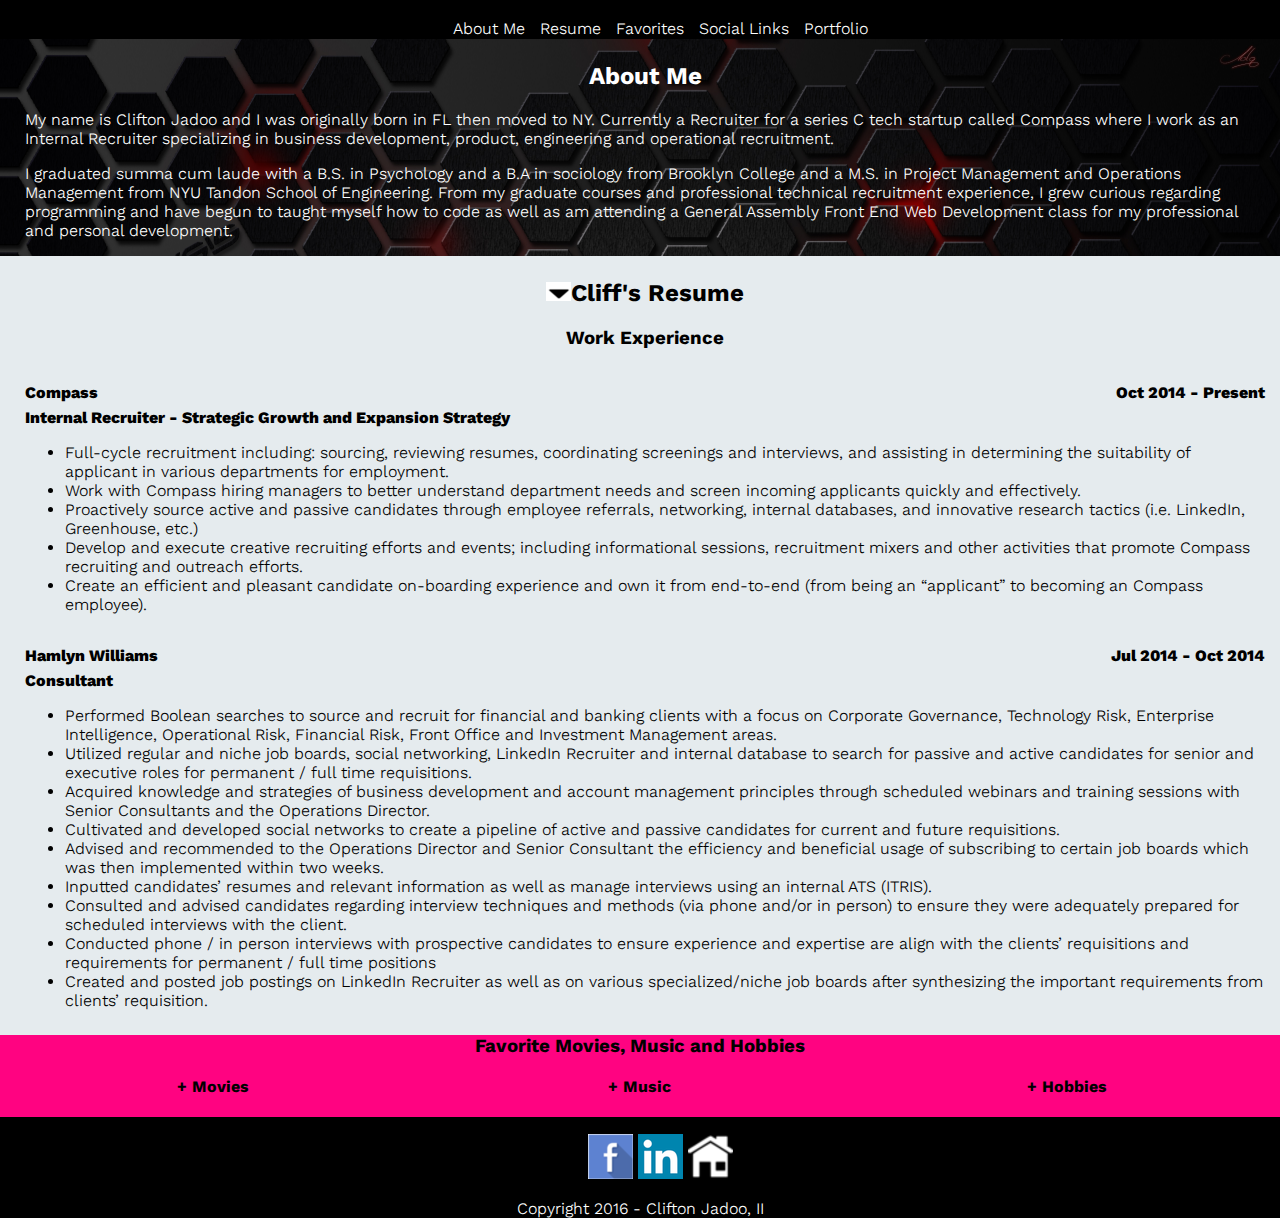
<file: index.html>
<!DOCTYPE html>
<html>

<head>
    <meta charset="utf-8">
    <meta name="description" content="Clifton Jadoo's Porffolio, resume and favorite hobbies">
    <meta name="viewport" content="width=device-width, initial-scale=1">
    <title>Clifton's Portfolio</title>
    <!--CSS sheets-->
    <link rel="stylesheet" type="text/css" href="css/normalize.css">
    <link rel="stylesheet" type="text/css" href="css/styles.css">
    <link href='https://fonts.googleapis.com/css?family=Work+Sans' rel='stylesheet' type='text/css'>
</head>

<body>
    <!--Header Nav bar-->
    <header>
        <div class="container">
            <div class="navBar">
                <nav>
                    <ul class="navBarClick">
                        <div class="responsiveDesign">
                            <div class="line"></div>
                            <div class="line"></div>
                            <div class="line"></div>
                        </div>
                        <li><a href="#home">About Me</a></li>
                        <!--insert pictures-->
                        <li><a href="#">Resume</a></li>
                        <li><a href="#jumpToHobbies">Favorites</a></li>
                        <li><a href="#socialL">Social Links</a></li>
                        <li><a href="classp.html">Portfolio</a></li>
                    </ul>
                </nav>
            </div>
        </div>
        <!--end of Header Nav bar-->
    </header>
    <div class="stickyFooter">
        <!--start of stickyFooter-->
        <div class="bigContainer">
            <section id="aboutMe">
                <!--About me section-->
                <div class="container aMe">
                    <h2>About Me</h2>
                    <p>My name is Clifton Jadoo and I was originally born in FL then moved to NY. Currently a Recruiter for a series C tech startup called Compass where I work as an Internal Recruiter specializing in business development, product, engineering and operational recruitment.</p>
                    <p>I graduated summa cum laude with a B.S. in Psychology and a B.A in sociology from Brooklyn College and a M.S. in Project Management and Operations Management from NYU Tandon School of Engineering. From my graduate courses and professional technical recruitment experience, I grew curious regarding programming and have begun to taught myself how to code as well as am attending a General Assembly Front End Web Development class for my professional and personal development.</p>
                </div>
            </section>
            <!--end of about me section-->
            <section id="resume">
                <!--resume-->
                <div class="container">
                    <h2 class="goResume expandResume2"><img src="images/plus.png" alt="plus sign" id="plusSign">Cliff's Resume</h2>
                    <h3>Work Experience</h3>
                    <p class="job">Compass</p>
                    <p class="date">Oct 2014 - Present</p>
                    <p class="jobRole">Internal Recruiter - Strategic Growth and Expansion Strategy</p>
                    <ul class="clearR">
                        <li>Full-cycle recruitment including: sourcing, reviewing resumes, coordinating screenings and interviews, and assisting in determining the suitability of applicant in various departments for employment. </li>
                        <li>Work with Compass hiring managers to better understand department needs and screen incoming applicants quickly and effectively.</li>
                        <li>Proactively source active and passive candidates through employee referrals, networking, internal databases, and innovative research tactics (i.e. LinkedIn, Greenhouse, etc.)</li>
                        <li>Develop and execute creative recruiting efforts and events; including informational sessions, recruitment mixers and other activities that promote Compass recruiting and outreach efforts.</li>
                        <li>Create an efficient and pleasant candidate on-boarding experience and own it from end-to-end (from being an “applicant” to becoming an Compass employee).</li>
                    </ul>
                    <p class="job">Hamlyn Williams</p>
                    <p class="date">Jul 2014 - Oct 2014</p>
                    <p class="jobRole">Consultant</p>
                    <ul class="clearR">
                        <li>Performed Boolean searches to source and recruit for financial and banking clients with a focus on Corporate Governance, Technology Risk, Enterprise Intelligence, Operational Risk, Financial Risk, Front Office and Investment Management areas.</li>
                        <li>Utilized regular and niche job boards, social networking, LinkedIn Recruiter and internal database to search for passive and active candidates for senior and executive roles for permanent / full time requisitions.</li>
                        <li>Acquired knowledge and strategies of business development and account management principles through scheduled webinars and training sessions with Senior Consultants and the Operations Director.</li>
                        <li>Cultivated and developed social networks to create a pipeline of active and passive candidates for current and future requisitions.</li>
                        <li>Advised and recommended to the Operations Director and Senior Consultant the efficiency and beneficial usage of subscribing to certain job boards which was then implemented within two weeks.
                        </li>
                        <li>Inputted candidates’ resumes and relevant information as well as manage interviews using an internal ATS (ITRIS).</li>
                        <li>Consulted and advised candidates regarding interview techniques and methods (via phone and/or in person) to ensure they were adequately prepared for scheduled interviews with the client. </li>
                        <li>Conducted phone / in person interviews with prospective candidates to ensure experience and expertise are align with the clients’ requisitions and requirements for permanent / full time positions</li>
                        <li>Created and posted job postings on LinkedIn Recruiter as well as on various specialized/niche job boards after synthesizing the important requirements from clients’ requisition.</li>
                    </ul>
                    <div class="expandResume">
                        <div class="expandResume1">
                            <p class="job">Axelon</p>
                            <p class="date">Oct 2011 - Jun 2014</p>
                            <p class="jobRole">Executive / Senior Technical Recruiter</p>
                            <ul class="clearR">
                                <li>Analyzed job requirements and synthesized from requirements appropriate search criteria for the sourcing of appropriate consultants. </li>
                                <li>Performed end to end / full life cycle recruitment from initial sourcing to sending appropriate on boarding paperwork to newly hired consultants. </li>
                                <li>Gathered and documented job requirements for requisitions as per hiring managers, staffing managers gathered either via email or conference calls.</li>
                                <li>Presented brief 20-30 second “Elevator Style” presentations to Account Manager and/or Managing Director to obtain approval to submit screened candidates to client’s job requisition. </li>
                                <li>Experienced with working with a high volume of active job requisitions (50-60) and prioritized requisitions as per staffing and client’s requirements and urgency.</li>
                                <li>Acquired knowledge of RFPs, pricing strategies and work visas.</li>
                                <li>Assisted in the on boarding of consultants to ensure paperwork, background checks and drug tests were completed in a timely fashion.</li>
                                <li>Consistently met and exceeded weekly, monthly and quarterly quotas, metrics and other KPIs.</li>
                                <li>Mentored Junior Recruiters in their respective recruiting process and strategies.</li>
                                <li>Utilized internal ATS (applicant tracking system) and Boolean search methodologies to search through multiple job boards such as Monster, Indeed and CareerBuilder to source and build a pipeline of candidates.</li>
                            </ul>
                            <h3>Education</h3>
                            <p class="job">New York University - Tandon School of Engineering</p>
                            <p class="date">2012-2014</p>
                            <ul class="clearR">
                                <li>Master of Science In Management with a double major in Project Management and Operations Management (GPA: 3.9+/4.0)</li>
                                <li>Awarded Technology Management Scholarship and Graduated Merit Based Scholarship</li>
                            </ul>
                            <p class="job">Brooklyn College - City University of New York</p>
                            <p class="date">2007-2011</p>
                            <ul class="clearR">
                                <li>Bachelors of Science in Psychology (GPA: 3.97/4)</li>
                                <li>Backelors of Arts in Sociology (GPA: 4.0/4.0)</li>
                                <li>Graduated summa cum laude</li>
                            </ul>
                        </div>
                    </div>
                </div>
            </section>
            <!--end of resume-->
        </div>
        <div class="pinkBackground siteFooter">
            <section id="hobbies">
                <!--start of hobbies-->
                <div class="container1">
                    <!--will have to float this-->
                    <h3 id="jumpToHobbies">Favorite Movies, Music and Hobbies</h3>
                    <div class="hobbiesFloat1">
                        <h4 class="clickToExpand1">+ Movies</h4>
                        <ul class="bulletP1">
                            <li class="1ist1">Revolver</li>
                            <li class="1ist1">Tropic Thunder</li>
                            <li class="1ist1">Beerfest</li>
                        </ul>
                    </div>
                    <div class="hobbiesFloat2">
                        <h4 class="clickToExpand2">+ Music</h4>
                        <ul class="bulletP2">
                            <li class="1ist2">Martin Garrix</li>
                            <li class="1ist2">Tiesto</li>
                            <li class="1ist2">Hardwell</li>
                        </ul>
                    </div>
                    <div class="hobbiesFloat3">
                        <h4 class="clickToExpand3">+ Hobbies</h4>
                        <ul class="bulletP3">
                            <li class="1ist3">Web Development</li>
                            <li class="1ist3">Clubbing</li>
                            <li class="1ist3">Traveling</li>
                        </ul>
                    </div>
                </div>
            </section>
            <!--end of hobbies-->
        </div>
    </div>
    <footer class="siteFooter">
        <!--start of footer-->
        <ul>
            <li id="socialL">
                <a href="https://www.facebook.com/hexage"><img src="images/facebook.png" alt="facebook pic"></li>
            <li>
                <a href="https://www.linkedin.com/in/cliffjadoo"><img src="images/linkedin.png" alt="linkedin pic"></li>
            <li id="#home">
                <a href="#"><img src="images/home.png" alt="home"></li>
        </ul>
        <p class="copyright">Copyright 2016 - Clifton Jadoo, II</p>
    </footer>
    <!--end of footer-->
    <script src="js/jquery-2.1.4.js"></script>
    <script src="js/main.js"></script>
</body>

</html>
</file>
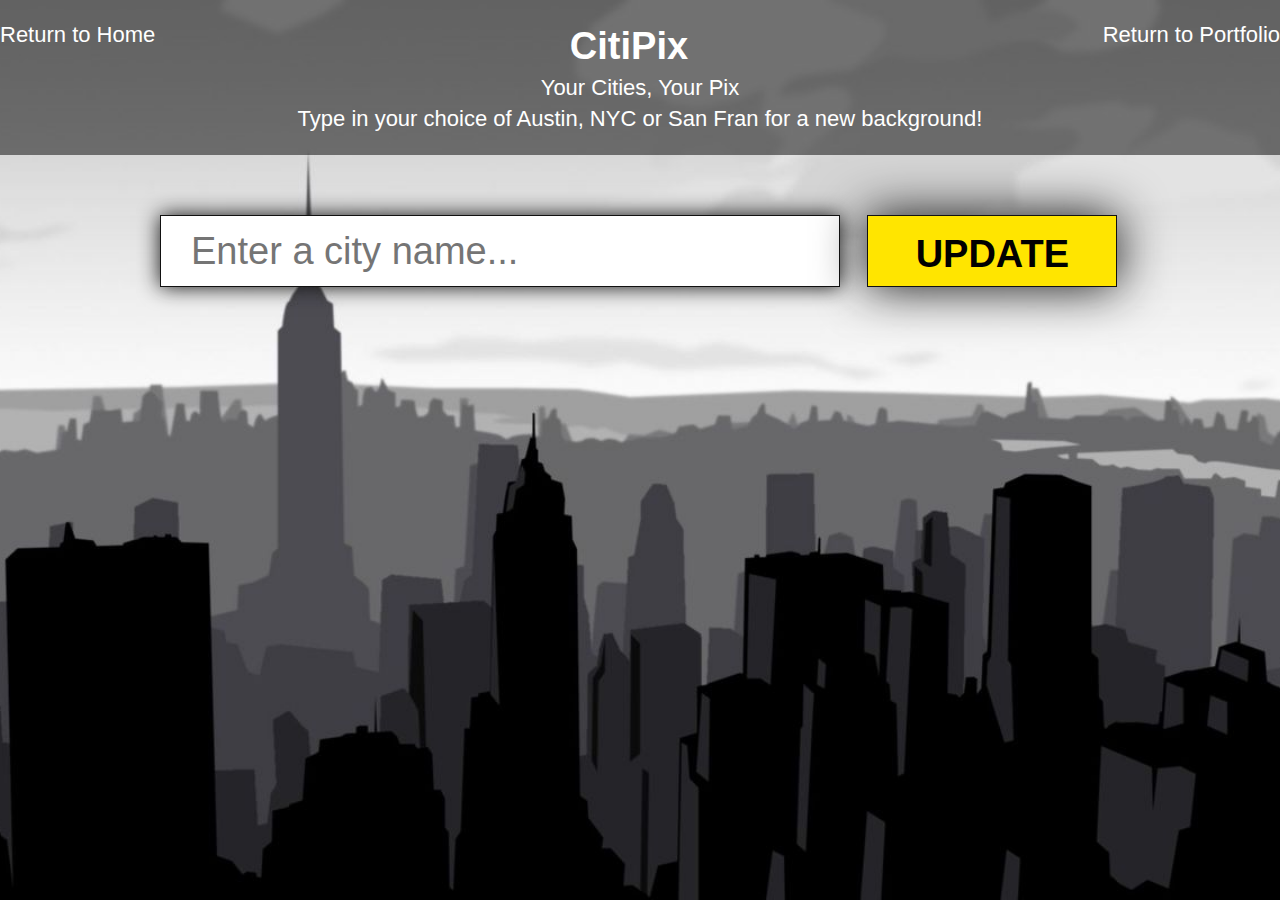
<file: projects/citipix/index.html>
<!DOCTYPE html>
<html lang="en">
	<head>
    <meta charset="utf-8">
  	<meta name="description" content="Your description goes here">
  	<meta name="keywords" content="one, two, three">
		<title>City Background</title>

		<!-- external CSS link -->
		<link rel="stylesheet" href="css/reset.css">
		<link rel="stylesheet" href="css/style.css">
	</head>

	<body>
		<header>
			<div class="title">
				<div class="floatingLinks">
				<a href="../../index.html" target="blank"><p class="flexL">Return to Home</p></a>
				<a href="../../classp.html" target+"_blank"><p class="flexR">Return to Portfolio </p></a>
				</div>
				<h1>CitiPix</h1>
				<p>Your Cities, Your Pix</p>
				<p>Type in your choice of Austin, NYC or San Fran for a new background!</p>
			</div>
		</header>
			<div class="container">
				<form>
					<input type="text" id="city-type" placeholder="Enter a city name...">
					<input type="submit" value="Update" id="submit-btn">
				</form>
			</div>
			
			<script src="js/jquery-2.1.4.js"></script>
			<script src="js/js.js"></script>
	</body>
</html>
</file>
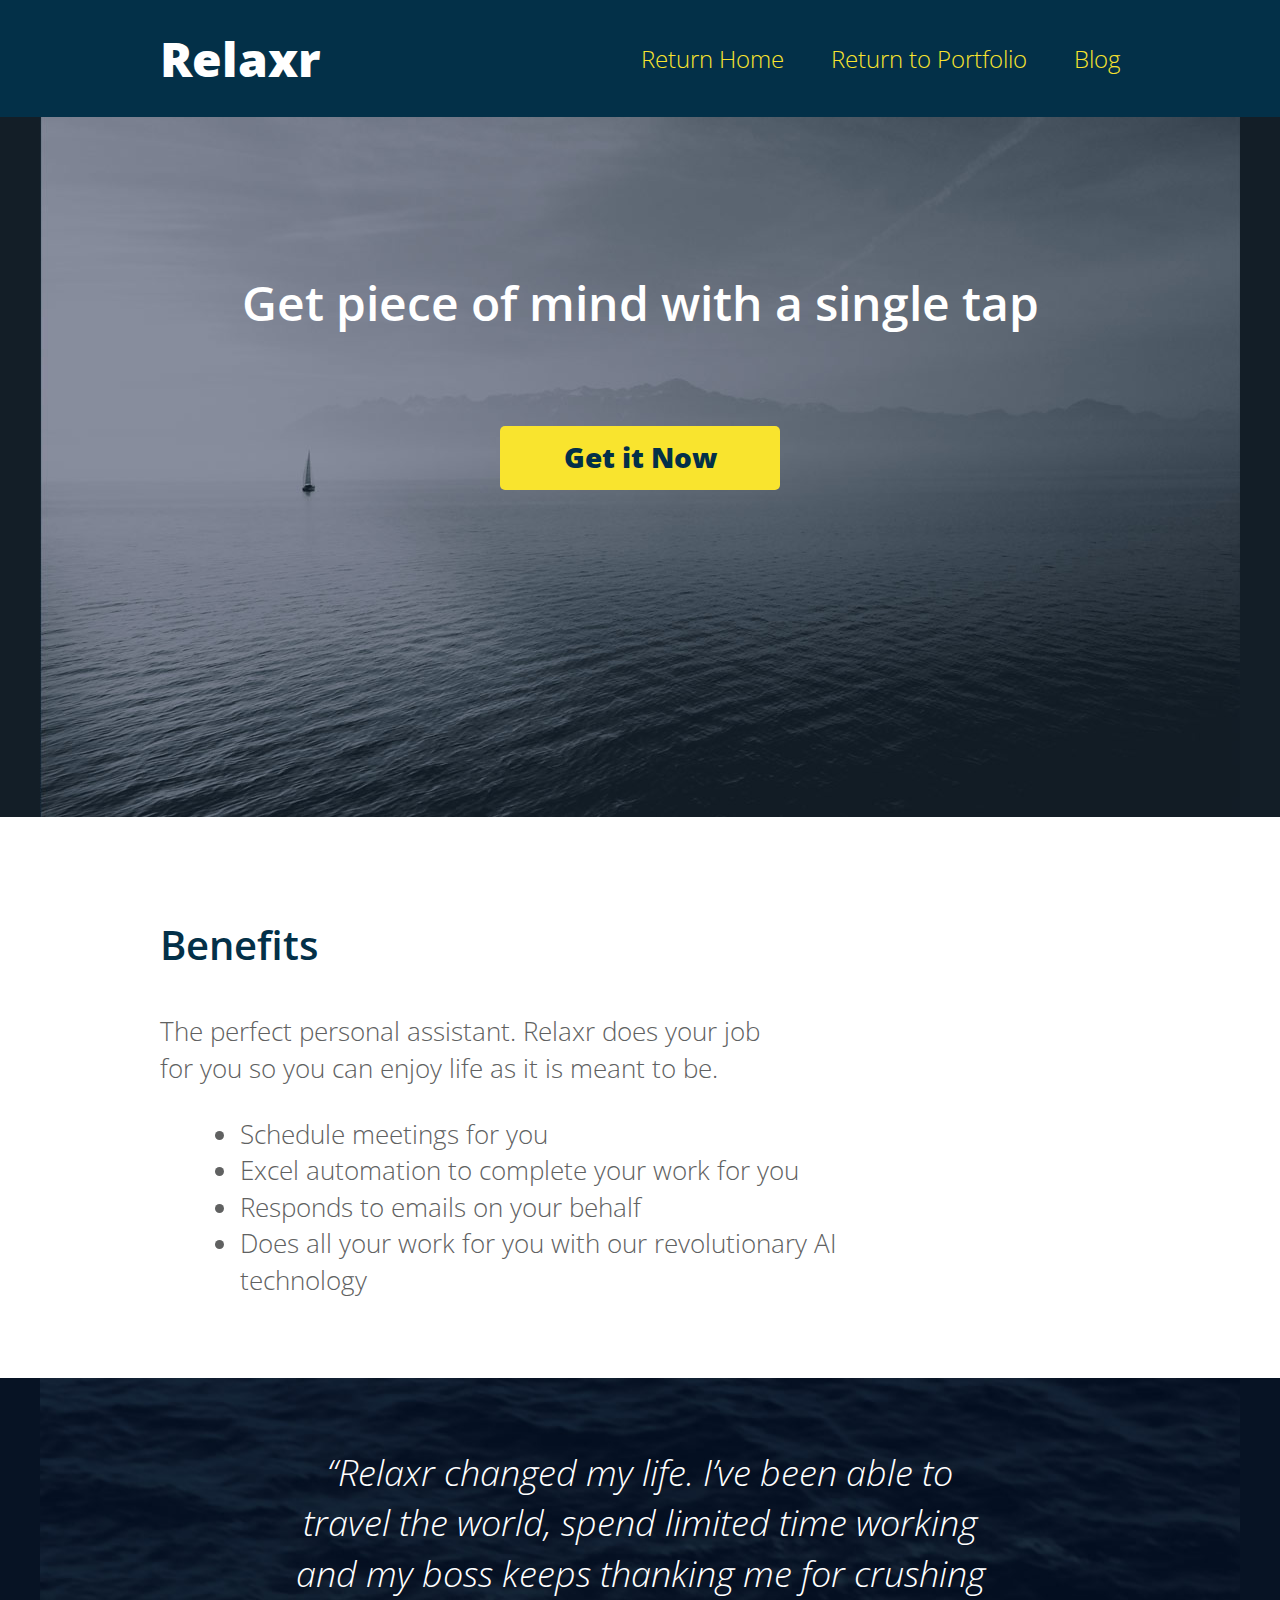
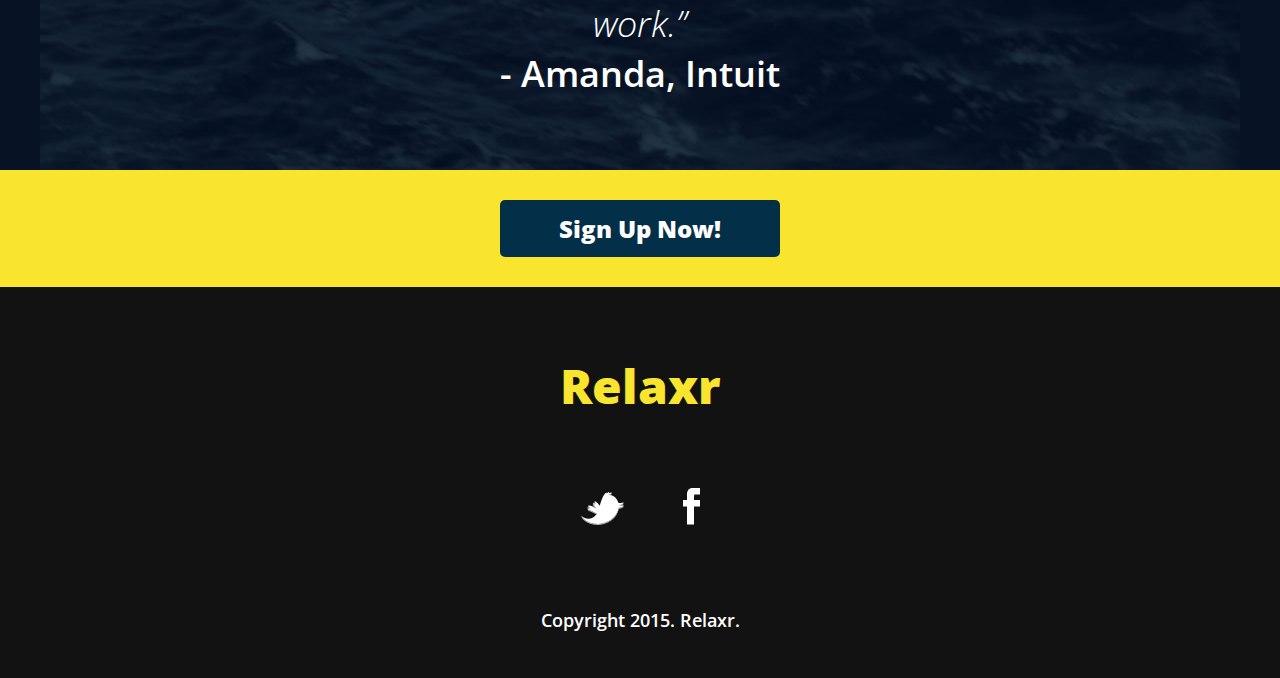
<file: projects/relaxr_form/index.html>
<!DOCTYPE html>
<html lang="en">
	<head>
    	<meta charset="utf-8">
    	<meta name="description" content="The perfect personal assistant. Relaxr does your job for you so you can enjoy life as it is meant to be.">

		<title>Relaxr Landing Page</title>
		<link href='http://fonts.googleapis.com/css?family=Open+Sans:300italic,300,600,800' rel='stylesheet' type='text/css'>

		<!-- external CSS link -->
		<meta name="viewport" content="width=device-width, initial-scale=1">
		<link rel="stylesheet" href="css/reset.css">
		<link rel="stylesheet" href="css/style.css">

	</head>
	<body>
		<header>
			<div class="container">
				<h1 class="logo">Relaxr</h1>
				<nav>
					<ul>
						<li><a href="../../index.html">Return Home</a></li>
						<li><a href="../../classp.html">Return to Portfolio</a></li>
						<li><a href="blog.html">Blog</a></li>
					</ul>
				</nav>
			</div>
		</header>
		<section id="hero">
			<div class="container">
				<h2>Get piece of mind with a single tap</h2>
				<a class="button yellow" href="#">Get it Now</a>
			</div>
		</section>
		<section id="benefits">
			<div class="container">
				<h3>Benefits</h3>
				<p>The perfect personal assistant. Relaxr does your job for you so you can enjoy life as it is meant to be.</p>
				<ul>
					<li>Schedule meetings for you</li>
					<li>Excel automation to complete your work for you</li>
					<li>Responds to emails on your behalf</li>
					<li>Does all your work for you with our revolutionary AI technology</li>
				</ul>
			</div>
		</section>
		<section id="testimonial">
			<div class="container">
				<blockquote>&ldquo;Relaxr changed my life. I&rsquo;ve been able to travel the world, spend limited time working and my boss keeps thanking me for crushing work.&rdquo;
				<span>- Amanda, Intuit</span></blockquote>
			</div>
		</section>
		<aside id="bottom-cta">
			<a class="button blue" href="#">Sign Up Now!</a>
		</aside>
		<footer>
			<h4 class="logo">Relaxr</h4>

			<ul>
				<li><a href="#"><img src="images/twitter.png" alt="Twitter logo"></a></li>
				<li><a href="#"><img src="images/facebook.png" alt="Facebook logo"></a></li>
			</ul>

			<p class="copyright">Copyright 2015. Relaxr.</p>
		</footer>
	</body>
</html>
</file>
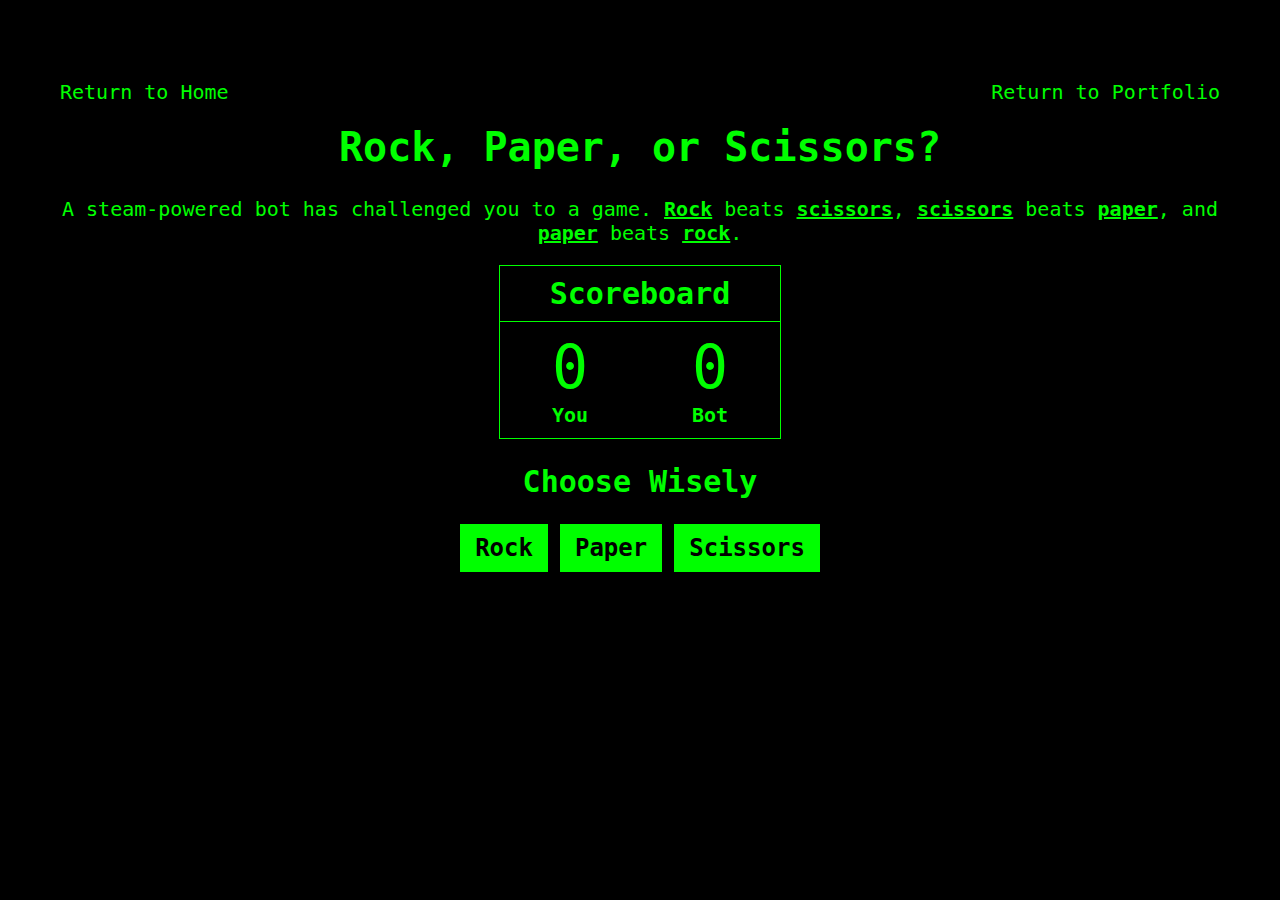
<file: projects/rock_paper/index.html>
<!DOCTYPE html>
<html>
  <head>
  	<meta charset="UTF-8">
  	<title>Parchment, Stone, or Blade?</title>
    <meta name="viewport" content="width=device-width, initial-scale=1">
  	<link rel="stylesheet" href="css/main.css">
  </head>

  <body>
      <p class="floatL"><a href="../../index.html">Return to Home</a></p>
      <p class="floatR"><a href="../../classp.html">Return to Portfolio</a></p>
    <h1 class="clearB">Rock, Paper, or Scissors?</h1>

    <p>
      A steam-powered bot has challenged you to a game. <strong>Rock</strong> beats <strong>scissors</strong>, <strong>scissors</strong> beats <strong>paper</strong>, and <strong>paper</strong> beats <strong>rock</strong>.
    </p>

    <div class="scoreboard">
      <h2>Scoreboard</h2>
      <table>
        <tbody>
          <tr>
            <td id="humanScore">0</td>
            <td id="computerScore">0</td>
          </tr>
        </tbody>
        <tfoot>
          <tr>
            <th>You</th>
            <th>Bot</th>
          </tr>
        </tfoot>
      </table>
    </div>

    <h2>Choose Wisely</h2>

    <div class="flexB">
      <button id="rock">Rock</button>

      <button id="paper">Paper</button>

      <button id="scissors">Scissors</button>
    </div>

    <div id="status"></div>
    
    <script src="js/jquery-2.1.4.js"></script>
    <script src="js/main.js"></script>
  </body>
</html>
</file>
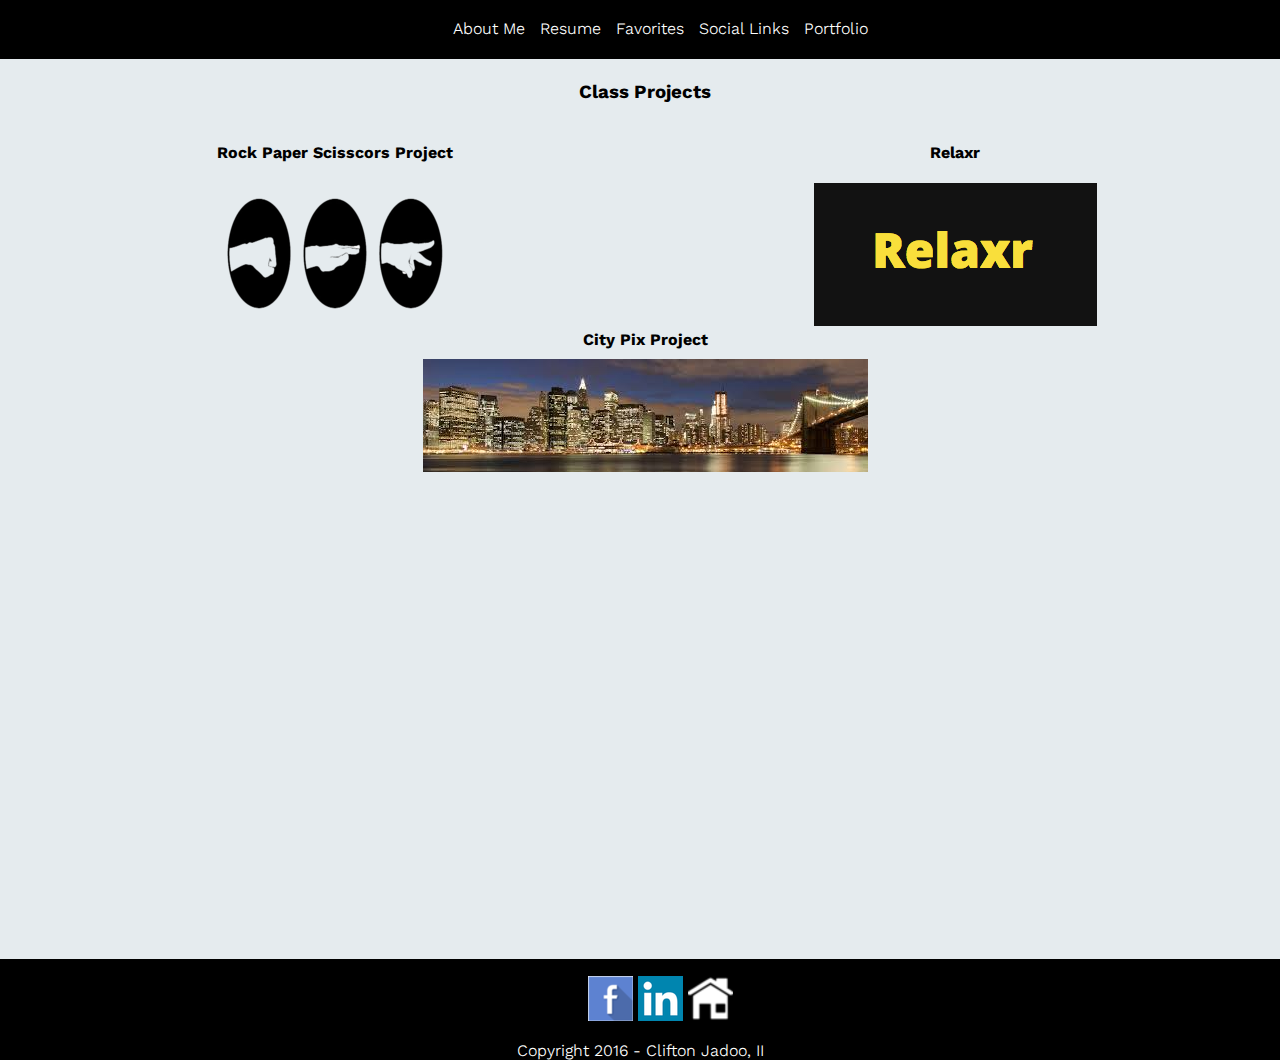
<file: classp.html>
<!DOCTYPE html>
<html>

<head>
    <meta charset="utf-8">
    <meta name="description" content="Clifton Jadoo's Porffolio, resume and favorite hobbies">
    <meta name="viewport" content="width=device-width, initial-scale=1">
    <title>Clifton's Class Portfolio</title>
    <link rel="stylesheet" type="text/css" href="css/normalize.css">
    <link rel="stylesheet" type="text/css" href="css/styles.css">
    <link href='https://fonts.googleapis.com/css?family=Work+Sans' rel='stylesheet' type='text/css'>
</head>

<body>
    <header>
        <div class="bigC">
            <div class="bigContainer">
                <div class="container">
                    <div class="navBar">
                        <nav>
                            <ul class="navBarClick">
                                <div class="responsiveDesign">
                                    <div class="line"></div>
                                    <div class="line"></div>
                                    <div class="line"></div>
                                </div>
                                <li><a href="index.html">About Me</a></li>
                                <!--insert pictures-->
                                <li><a href="index.html">Resume</a></li>
                                <li><a href="index.html">Favorites</a></li>
                                <li><a href="#">Social Links</a></li>
                                <li><a href="#">Portfolio</a></li>
                            </ul>
                        </nav>
                    </div>
                </div>
    </header>
    <!--end of Header Nav bar-->
    <div class="stickyFooter1">
        <div class="container portfolioPage">
            <h3>Class Projects</h3>
            <div class="rockProject">
                <!--Rock Project-->
                <h4>Rock Paper Scisscors Project</h4>
                <a href="projects/rock_paper/index.html" target="_blank"><img src="images/rockpaper.png"></a>
            </div>
            <!-- rock project end-->
            <div class="Relaxr">
                <!--Relaxr Project-->
                <h4>Relaxr</h4>
                <a href="projects/relaxr_form/index.html" target="blank"><img src="images/relaxr.png"></a>
            </div>
            <!-- relaxr project end-->
            <div>
                <!--Relaxr Project-->
                <h4 class="citi">City Pix Project</h4>
                <a class="citi citi1" href="projects/citipix/index.html" target="blank"><img src="images/nysky.jpg"></a>
            </div>
            <!-- relaxr project end-->
        </div>
    </div>
    <footer class="siteFooter">
        <!--start of footer-->
        <ul>
            <li>
                <a href="https://www.facebook.com/hexage"><img src="images/facebook.png" alt="facebook pic"></li>
            <li>
                <a href="https://www.linkedin.com/in/cliffjadoo"><img src="images/linkedin.png" alt="linkedin pic"></li>
            <li>
                <a href="index.html"><img src="images/home.png" alt="home"></li>
        </ul>
        <p class="copyright">Copyright 2016 - Clifton Jadoo, II</p>
    </footer>
    <!--end of footer-->
    </div>
    <script type="text/javascript" src="js/jquery-2.1.4.js"></script>
    <script type="text/javascript" src="js/main.js"></script>
</body>

</html>
</file>
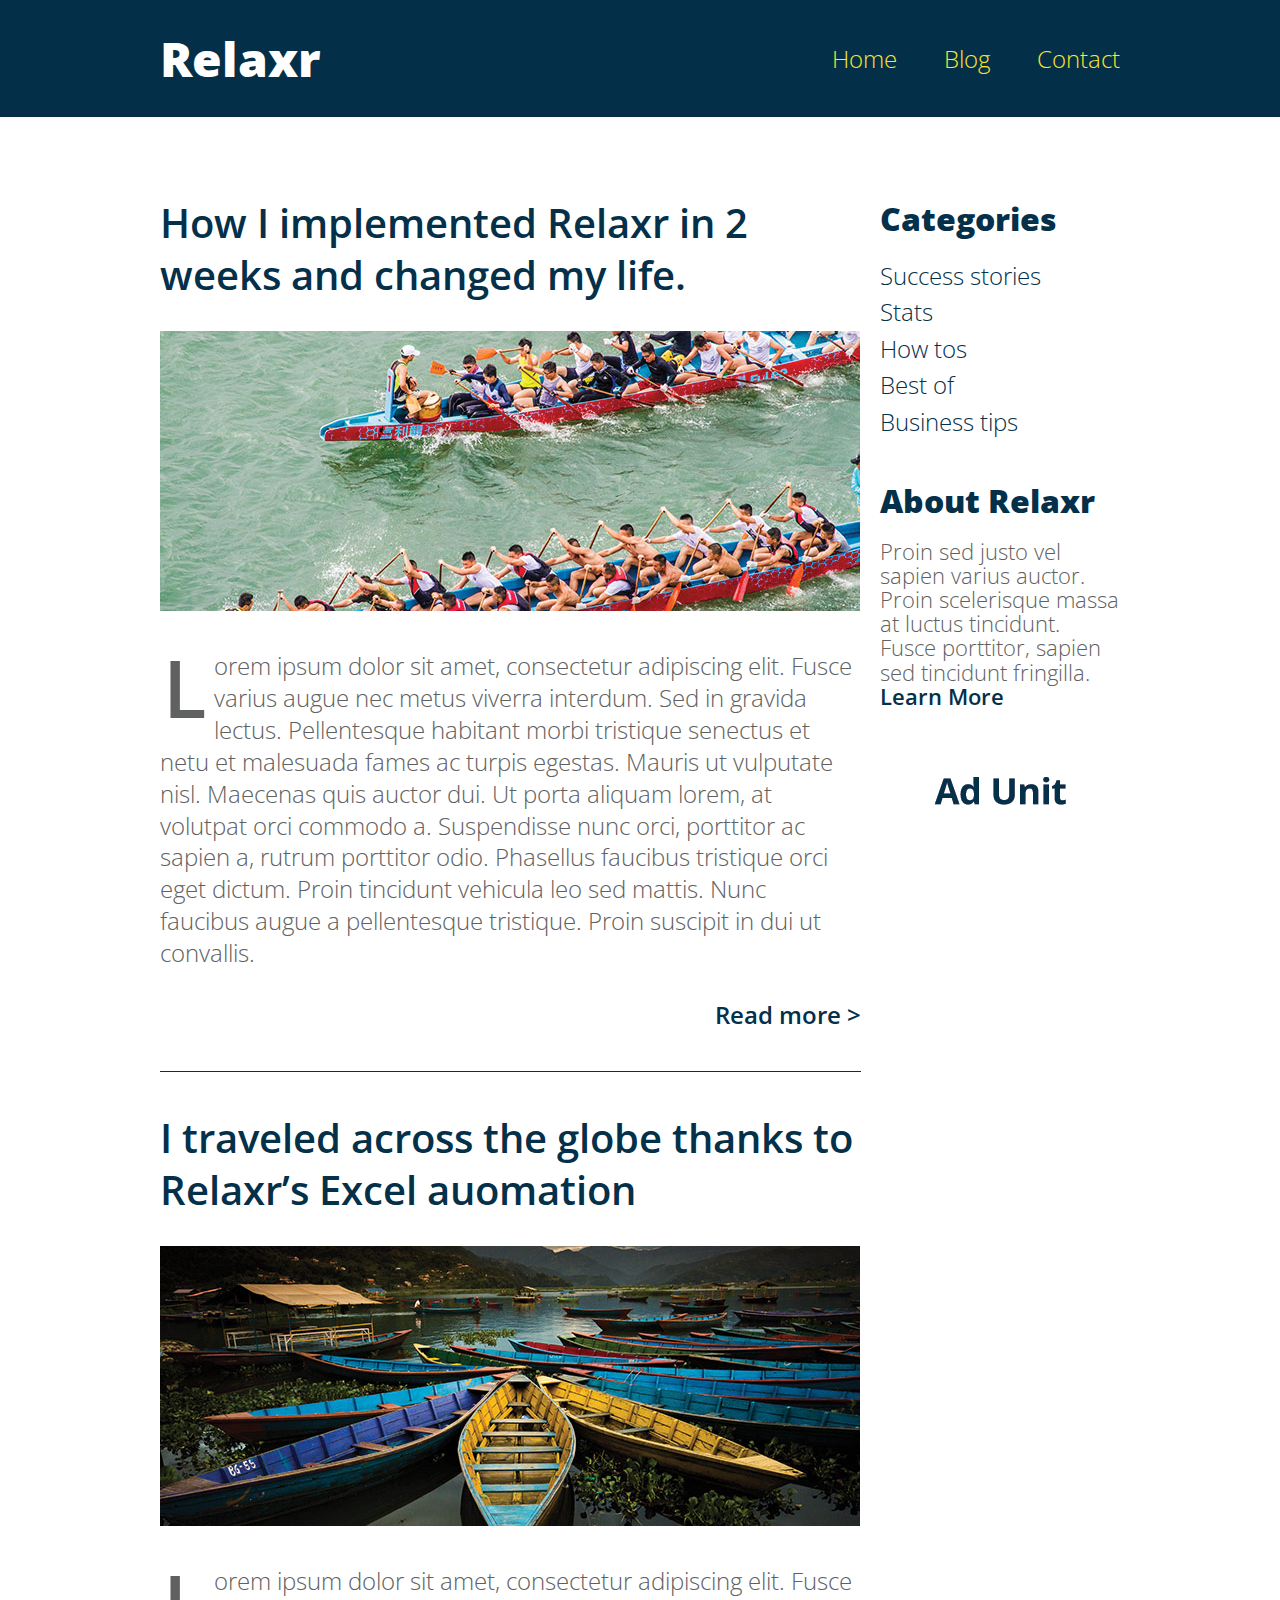
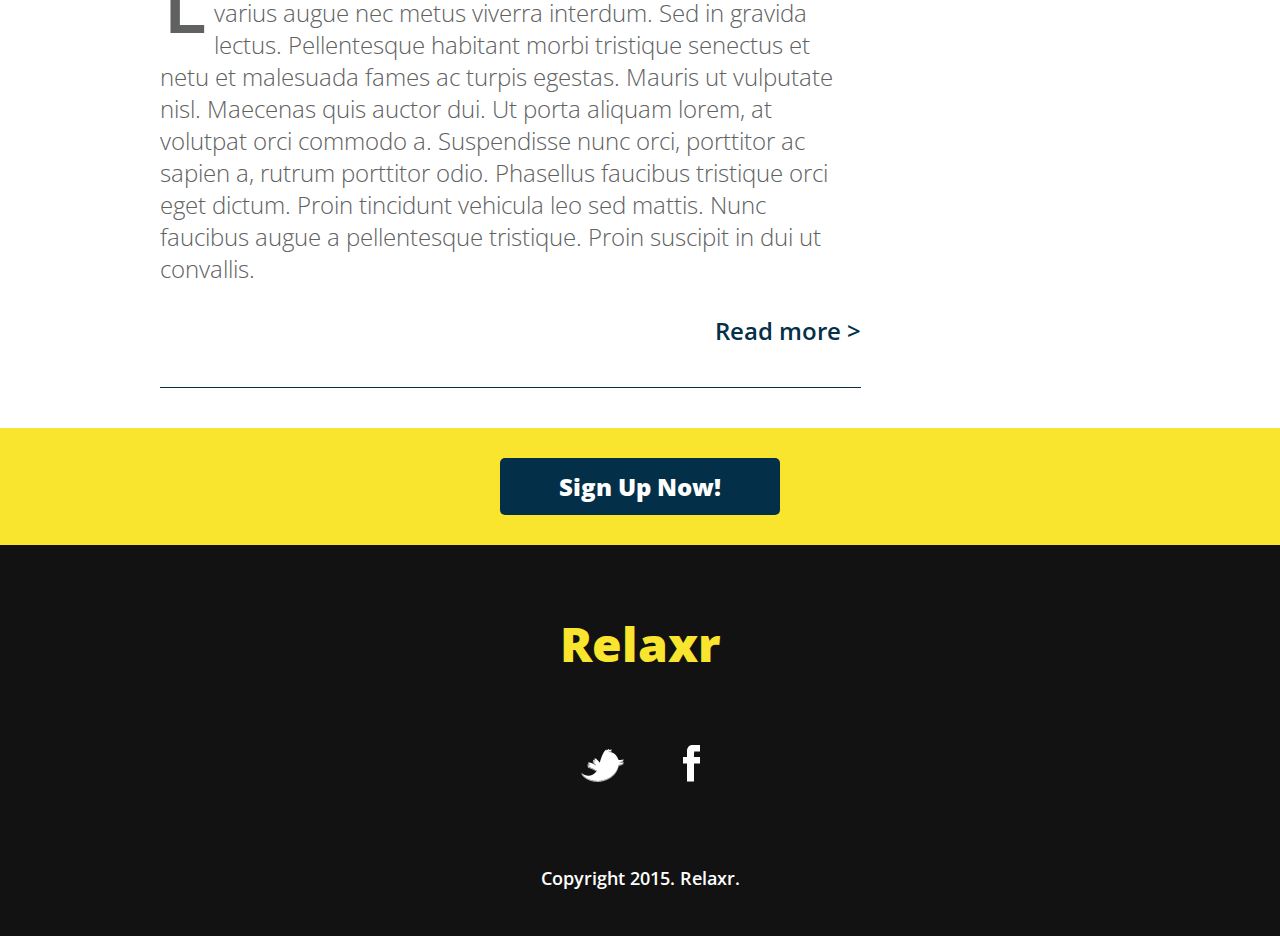
<file: projects/relaxr_form/blog.html>
<!DOCTYPE html>
<html lang="en">
	<head>
    	<meta charset="utf-8">
    	<meta name="description" content="The perfect personal assistant. Relaxr does your job for you so you can enjoy life as it is meant to be.">

		<title>Relaxr Blog</title>
		<link href='http://fonts.googleapis.com/css?family=Open+Sans:300italic,300,600,800' rel='stylesheet' type='text/css'>

		<!-- external CSS link -->
		<link rel="stylesheet" href="css/reset.css">
		<link rel="stylesheet" href="css/style.css">

	</head>
	<body>
		<header>
			<div class="container">
				<h1 class="logo">Relaxr</h1>
				<nav>
					<ul>
						<li><a href="index.html">Home</a></li>
						<li><a href="blog.html">Blog</a></li>
						<li><a href="contact.html">Contact</a></li>
					</ul>
				</nav>
			</div>
		</header>
		<section id="main">
			<div class="container">
				<section id="posts">
					<article class="post">
						<h2><a href="#">How I implemented Relaxr in 2 weeks and changed my life.</a></h2>
						<img src="images/blog_photo1.jpg" alt="Crew Meet">
						<p>Lorem ipsum dolor sit amet, consectetur adipiscing elit. Fusce varius augue nec metus viverra interdum. Sed in gravida lectus. Pellentesque habitant morbi tristique senectus et netu et malesuada fames ac turpis egestas. Mauris ut vulputate nisl.  Maecenas quis auctor dui. Ut porta aliquam lorem, at volutpat orci commodo a. Suspendisse nunc orci, porttitor ac sapien a, rutrum porttitor odio. Phasellus faucibus tristique orci eget dictum. Proin tincidunt vehicula leo sed mattis. Nunc faucibus augue a pellentesque tristique. Proin suscipit in dui ut convallis.</p>

						<p class="readmore"><a href="#">Read more &gt;</a></p>
					</article>
					<article class="post">
						<h2><a href="#">I traveled across the globe thanks to Relaxr’s Excel auomation</a></h2>
						<img src="images/blog_photo2.jpg" alt="Canoes">
						<p>Lorem ipsum dolor sit amet, consectetur adipiscing elit. Fusce varius augue nec metus viverra interdum. Sed in gravida lectus. Pellentesque habitant morbi tristique senectus et netu et malesuada fames ac turpis egestas. Mauris ut vulputate nisl.  Maecenas quis auctor dui. Ut porta aliquam lorem, at volutpat orci commodo a. Suspendisse nunc orci, porttitor ac sapien a, rutrum porttitor odio. Phasellus faucibus tristique orci eget dictum. Proin tincidunt vehicula leo sed mattis. Nunc faucibus augue a pellentesque tristique. Proin suscipit in dui ut convallis.</p>

						<p class="readmore"><a href="#">Read more &gt;</a></p>
					</article>
				</section><!--
			--><aside id="sidebar">
					<h3>Categories</h3>
					<ul>
						<li><a href="#">Success stories</a></li>
						<li><a href="#">Stats</a></li>
						<li><a href="#">How tos</a></li>
						<li><a href="#">Best of</a></li>
						<li><a href="#">Business tips</a></li>
					</ul>
					<h3>About Relaxr</h3>
					<p>Proin sed justo vel sapien varius auctor. Proin scelerisque massa at luctus tincidunt. Fusce porttitor, sapien sed tincidunt fringilla.<br>
					<a href="">Learn More</a></p>
					<img src="images/ad-unit.png" alt="Ad Unit">
				</aside>
			</div>
		</section>

		<aside id="bottom-cta">
			<a class="button blue" href="#">Sign Up Now!</a>
		</aside>
		<footer>
			<h4 class="logo">Relaxr</h4>

			<ul>
				<li><a href="#"><img src="images/twitter.png" alt="Twitter logo"></a></li>
				<li><a href="#"><img src="images/facebook.png" alt="Facebook logo"></a></li>
			</ul>

			<p class="copyright">Copyright 2015. Relaxr.</p>
		</footer>
	</body>
</html>
</file>
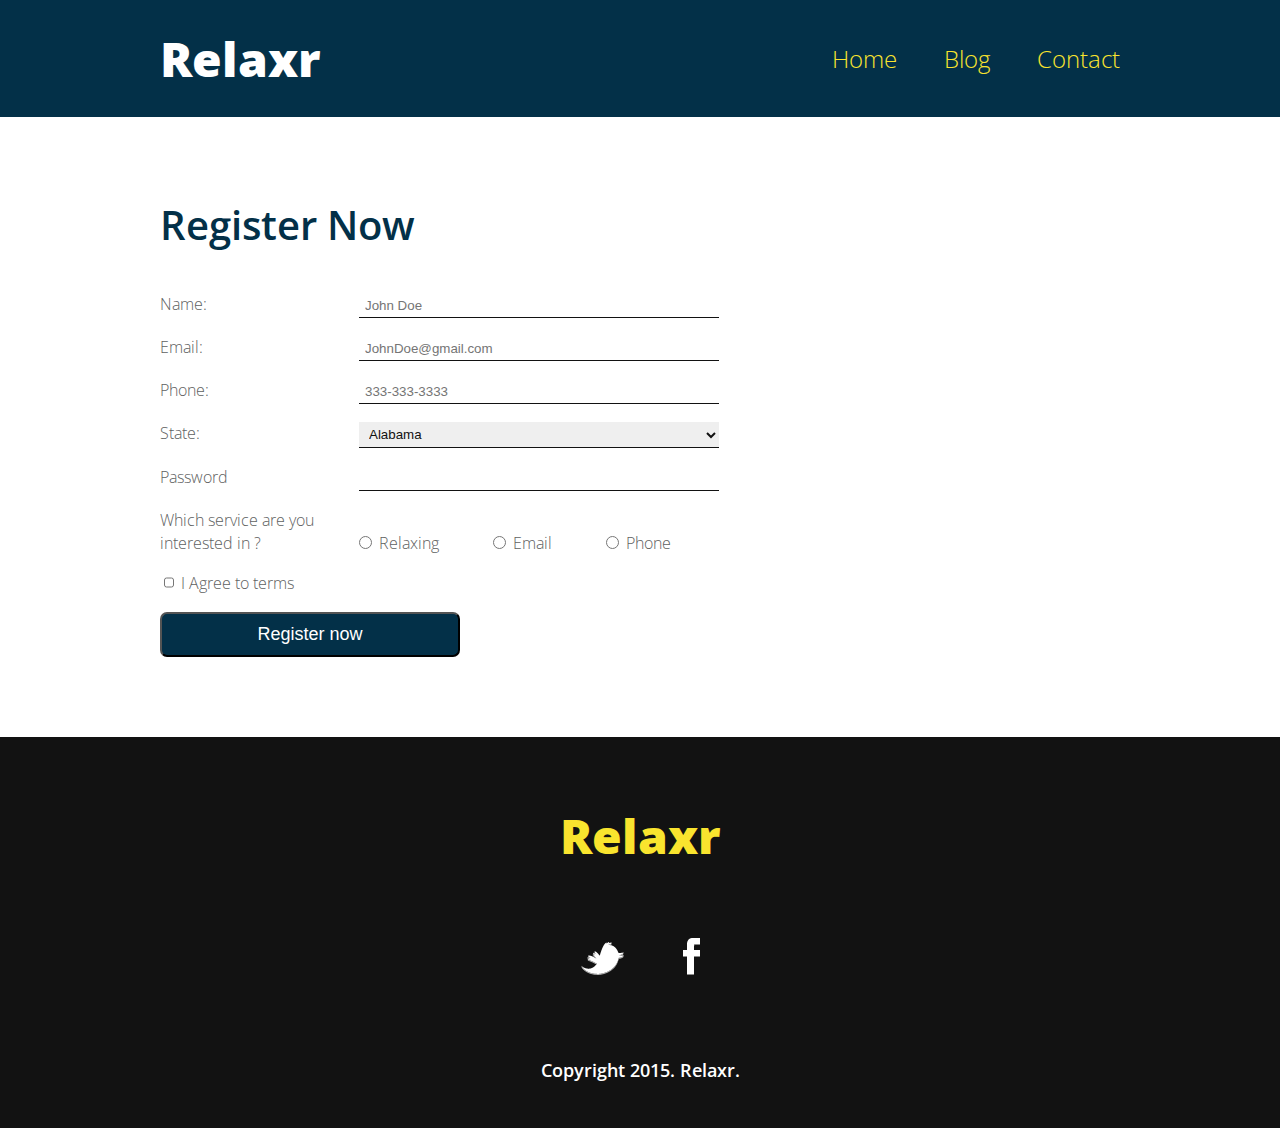
<file: projects/relaxr_form/register.html>
<!DOCTYPE html>
<html lang="en">
	<head>
    	<meta charset="utf-8">
    	<meta name="description" content="The perfect personal assistant. Relaxr does your job for you so you can enjoy life as it is meant to be.">

		<title>Relaxr Blog</title>
		<link href='http://fonts.googleapis.com/css?family=Open+Sans:300italic,300,600,800' rel='stylesheet' type='text/css'>

		<!-- external CSS link -->
		<link rel="stylesheet" href="css/reset.css">
		<link rel="stylesheet" href="css/style.css">

	</head>
	<body>
		<header>
			<div class="container">
				<h1 class="logo">Relaxr</h1>
				<nav>
					<ul>
						<li><a href="index.html">Home</a></li>
						<li><a href="blog.html">Blog</a></li>
						<li><a href="#">Contact</a></li>
					</ul>
				</nav>
			</div>
		</header>
		<section id="main">
			<div class="container">
				<section id="contact">
				<h3>Register Now</h3>
					<form action="#" method="post">
					<div>
						<label for="name">Name:</label>
						<input type="text" name="name" id="name" placeholder="John Doe"/>
					</div>

						<div>
						<label for="email">Email:</label>
						<input type="email" name="email" id="email" placeholder="JohnDoe@gmail.com">
					</div>

						<div>
						<label for="phone">Phone:</label>
						<input type="phone" name="Phone" id="phone" placeholder="333-333-3333"/>
					</div>

					<div>
					<label for="state">State:</label>
						<select name="state">
									<option value="AL">Alabama</option>
									<option value="AK">Alaska</option>
									<option value="AZ">Arizona</option>
									<option value="AR">Arkansas</option>
									<option value="CA">California</option>
									<option value="CO">Colorado</option>
									<option value="CT">Connecticut</option>
									<option value="DE">Delaware</option>
									<option value="DC">District Of Columbia</option>
									<option value="FL">Florida</option>
									<option value="GA">Georgia</option>
									<option value="HI">Hawaii</option>
									<option value="ID">Idaho</option>
									<option value="IL">Illinois</option>
									<option value="IN">Indiana</option>
									<option value="IA">Iowa</option>
									<option value="KS">Kansas</option>
									<option value="KY">Kentucky</option>
									<option value="LA">Louisiana</option>
									<option value="ME">Maine</option>
									<option value="MD">Maryland</option>
									<option value="MA">Massachusetts</option>
									<option value="MI">Michigan</option>
									<option value="MN">Minnesota</option>
									<option value="MS">Mississippi</option>
									<option value="MO">Missouri</option>
									<option value="MT">Montana</option>
									<option value="NE">Nebraska</option>
									<option value="NV">Nevada</option>
									<option value="NH">New Hampshire</option>
									<option value="NJ">New Jersey</option>
									<option value="NM">New Mexico</option>
									<option value="NY">New York</option>
									<option value="NC">North Carolina</option>
									<option value="ND">North Dakota</option>
									<option value="OH">Ohio</option>
									<option value="OK">Oklahoma</option>
									<option value="OR">Oregon</option>
									<option value="PA">Pennsylvania</option>
									<option value="RI">Rhode Island</option>
									<option value="SC">South Carolina</option>
									<option value="SD">South Dakota</option>
									<option value="TN">Tennessee</option>
									<option value="TX">Texas</option>
									<option value="UT">Utah</option>
									<option value="VT">Vermont</option>
									<option value="VA">Virginia</option>
									<option value="WA">Washington</option>
									<option value="WV">West Virginia</option>
									<option value="WI">Wisconsin</option>
									<option value="WY">Wyoming</option>
								</select>
					</div>
					<div>
						<label for"password">Password</label>
						<input type="password" name="password" id="password"></input>
					</div>

					<div >
						<label>Which service are you interested in ?</label>
						<input type="radio" name"services" value="relaxing"id="relaxing">
						<label for="relaxing" class="services">Relaxing</label>
				
						<input type="radio" name"services" value="email"id="servicemail">
						<label for="servicemail" class="services">Email</label>
				
						<input type="radio" name"services" value="phone"id="servicephone">
						<label for="servicephone" class="services">Phone</label>
					</div>

					<div>
						<input type="checkbox" name="terms" id="terms" value="TermAgreed">
						<label for"terms">I Agree to terms </label>
					</div>


						<button name="register "value="Register Now!">Register now</button>
					</form>
				</section>
			</div>
		</section>

		<footer>
			<h4 class="logo">Relaxr</h4>

			<ul>
				<li><a href="#"><img src="images/twitter.png" alt="Twitter logo"></a></li>
				<li><a href="#"><img src="images/facebook.png" alt="Facebook logo"></a></li>
			</ul>

			<p class="copyright">Copyright 2015. Relaxr.</p>
		</footer>
	</body>
</html>
</file>
<file: css/styles.css>
/*Box hack*/

* {
    -moz-box-sizing: border-box;
    /* Firexfox */
    -webkit-box-sizing: border-box;
    /* Safari/Chrome/iOS/Android */
    box-sizing: border-box;
    /* IE */
}


/* Clear fix hack */

.clearfix:after {
    content: ".";
    display: block;
    clear: both;
    visibility: hidden;
    line-height: 0;
    height: 0;
}


/*base styles + fonts*/

body {
    font-family: "Work Sans", serif;
    font-size: 16px;
    font-weight: 350;
    background-color: #e5ebee;
}

body,
html {
    height: 100%;
    background-color: #e5ebee;
}

a {
    text-decoration: none;
}


/*Layout*/

.container {
    width: 100%;
    margin: auto;
    padding-top: 3px;
    padding-right: 20px;
    padding-left: 20px;
    margin-left: 5px;
    overflow: hidden;
}

header {
    overflow: hidden;
    background-color: black;
}

header nav {
    margin: 0 auto;
    clear: both;
    text-align: center;
    padding-bottom: 5px;
    display: flex;
    justify-content: space-around;
}

header nav ul li {
    display: inline-block;
    margin-right: 10px;
}

footer ul li {
    display: inline-block;
    list-style: none;
    clear: both;
}

nav ul a {
    color: white;
}

footer {
    border-top: 1px solid;
}

footer,
.copyright {
    text-align: center;
    clear: both;
    background-color: black;
    text-decoration: none;
    margin-bottom: 0px;
}

#aboutMe h2 {
    text-align: center;
}

#aboutMe {
    clear: both;
}

#resume h2,
h3 {
    text-align: center;
}

.date {
    float: right;
    display: inline-block;
}

.rockProject,
.Relaxr {
    float: left;
    display: inline-block;
    width: 50%;
    text-align: center;
}

.job {
    float: left;
    font-weight: 800;
}

.date {
    float: right;
    font-weight: 800;
}

.clearR {
    clear: both;
}

.jobRole {
    float: left;
    clear: both;
    margin-top: -10px;
    font-weight: 800;
}

.hobbiesFloat1,
.hobbiesFloat2,
.hobbiesFloat3 {
    float: left;
    width: 33.33333%;
    text-align: center;
    margin-top: -20px;
    cursor: crosshair;
}

.clearHobbies {
    clear: both;
}

.bulletP2,
.bulletP1,
.bulletP3 {
    list-style-type: none;
    padding: 0;
}

.copyright {
    color: white;
}

.Relaxr,
.rockProject {
    background-color: #e5ebee;
    width: 100%;
}

#aboutMe,
.container1 {
    background-color: #ff0381;
    margin-top: -20px;
}

.pinkBackground,
.hobbiesFloat1,
.hobbiesFloat2,
.hobbiesFloat3 {
    background-color: #ff0381;
}

.expandResume2 {
    cursor: crosshair;
}

#aboutMe {
    background-image: url("../images/download.jpg");
    background-repeat: no-repeat;
    background-size: cover;
    overflow: hidden;
    color: white;
    border-bottom: 0px;
    margin-bottom: 0px;
}

.highlighted {
    background-color: #ff0381;
}

.rockProject {
    float: left;
    width: 50%;
}

.Relaxr {
    float: right;
    width: 50%;
}

.stickyFooter {
    display: flex;
    min-height: 100vh;
    flex-direction: column;
}

.stickyFooter1 {
    min-height: 100vh;
    flex-direction: column;
}

.siteFooter {
    flex: 1;
}

.responsiveDesign {
    display: none;
}

.line {
    width: 1em;
    height: .25em;
    background-color: green;
    border-radius: 1em;
    margin-top: .25em;
}

#resume {
    padding-bottom: 10px;
}

.citi,
.citi1 {
    display: flex;
    justify-content: center;
    clear: both;
    text-align: center;
    display: block;
    z-index: 12;
    overflow: hidden;
    margin-bottom: 10px;
    margin-top: 10px;
}


/*Responsive design for 480px and below*/

@media screen and (max-width: 510px) {
    body {
        font-size: 12px;
        width: 100%;
    }
    .container {
        padding: 10px 20px;
        margin: 10px 10px;
    }
    .navBar nav li {
        display: flex;
        flex-flow: column;
        justify-content: space-between;
        text-align: center;
        margin: 0 auto;
        font-size: 14px;
    }
    .rockProject,
    .Relaxr,
    .citi {
        display: block;
        clear: both;
        width: 100%;
    }
    .responsiveDesign {
        cursor: crosshair;
        position: absolute;
        width: 2em;
        height: 2em;
        top: 0;
        right: 0;
        display: block;
    }
    .line {
        width: 2em;
        height: .30em;
        background-color: orange;
        border-radius: 1em;
        margin-top: .45em;
    }
    .navBarClick li {
        border-radius: 5px;
        margin-bottom: 5em;
        border-style: 1px solid green;
    }
    .navBarClick {
        height: 0;
        overflow: hidden;
    }
    .slideDown {
        height: 9em;
    }
    .navBarClick {
        display: flex;
        flex-flow: column;
        justify-content: space-between;
    }
    .citi1 {
        display: block;
        clear: both;
    }
    .port {
        display: inline;
    }
}
</file>
<file: projects/citipix/css/style.css>
/*
Project Name: Blank Template
Client: Your Client
Author: Your Name
Developer @GA in NYC
*/


/******************************************
/* SETUP
/*******************************************/

/* Box Model Hack */
* {
     -moz-box-sizing: border-box; /* Firexfox */
     -webkit-box-sizing: border-box; /* Safari/Chrome/iOS/Android */
     box-sizing: border-box; /* IE */
}

/* Clear fix hack */
.clearfix:after {
     content: ".";
     display: block;
     clear: both;
     visibility: hidden;
     line-height: 0;
     height: 0;
}

.clear {
	clear: both;
}

.alignright {
	float: right;
	padding: 0 0 10px 10px; /* note the padding around a right floated image */
}

.alignleft {
	float: left;
	padding: 0 10px 10px 0; /* note the padding around a left floated image */
}

/******************************************
/* BASE STYLES
/*******************************************/

body {
  color: #000;
  font-size: 12px;
  line-height: 1.4;
  font-family: Helvetica, Arial, sans-serif;
  background: url(../images/citipix_skyline.jpg) no-repeat center center fixed;
  -webkit-background-size: cover;
  -moz-background-size: cover;
  -o-background-size: cover;
  background-size: cover;
}


/******************************************
/* LAYOUT
/*******************************************/

/* Center the container */
.container {
	width: 960px;
	margin: auto;
  padding-top: 5em;
}

header {
  background: rgba(0,0,0, .5);
  padding: 20px 0;
}

.title {
  text-align: center;
  color: #fff;
  font-size: 38px;
  font-weight: bold;
  font-family: helvetica, arial, sans-serif;
}

.title p {
  font-size: 22px;
  font-weight: normal
}

#city-type {
  color: #6b6b6c;
  font-size: 38px;
  background: #fff;
  border: 1px solid #111;
  padding: 0px 30px;
  display: inline-block;
  width: 680px;
  margin-right: 24px;
  font-family: helvetica, arial, sans-serif;
  height: 72px;
  line-height: 74px;
  vertical-align: middle;
  box-shadow: #111 0 0 20px;
}
#submit-btn {
  background: #ffe500;
  color: #000;
  font-size: 38px;
  font-weight: bold;
  text-transform: uppercase;
  border: 1px solid #111;
  text-align: center;
  display: inline-block;
  width: 250px;
  height: 72px;
  line-height: 74px;
  vertical-align: middle;
  box-shadow: #111 0 0 50px;
  font-family: helvetica, arial, sans-serif;
  cursor: pointer;
}
#submit-btn:hover {
  background: #fff600;
}

.nyc {
  background-image: url(../images/nyc.jpg)
}
.sf {
  background-image: url(../images/sf.jpg)
}
.la {
  background-image: url(../images/la.jpg)
}
.austin {
  background-image: url(../images/austin.jpg)
}
.sydney {
  background-image: url(../images/sydney.jpg)
}

/******************************************
/* ADDITIONAL STYLES
/*******************************************/



.floatingLinks a:link{
  text-decoration: none;
  color: #fff;
}
.flexR {
  float:right;

}
.flexL{
  float:left;
}

.flexR, .flexL{
  color:#fff;
}

.title {
  text-align: center;
}
</file>
<file: projects/relaxr_form/css/style.css>
/*
Project Name: Blank Template
Client: Your Client
Author: Your Name
Developer @GA in NYC
*/


/******************************************
/* SETUP
/*******************************************/

/* Box Model Hack */
* {
  -moz-box-sizing: border-box; /* Firexfox */
  -webkit-box-sizing: border-box; /* Safari/Chrome/iOS/Android */
  box-sizing: border-box; /* IE */
}

/* Clear fix hack */
.clearfix:after {
  content: ".";
  display: block;
  clear: both;
  visibility: hidden;
  line-height: 0;
  height: 0;
}

.clear {
  clear: both;
}

.alignright {
  float: right;
  padding: 0 0 10px 10px; /* note the padding around a right floated image */
}

.alignleft {
  float: left;
  padding: 0 10px 10px 0; /* note the padding around a left floated image */
}

/******************************************
/* BASE STYLES
/*******************************************/

body {
  color: #f0efef;
  font-size: 26px;
  line-height: 1.4;
  color: #606161;
  font-family: 'Open Sans', Helvetica, Arial, sans-serif;
  font-weight: 300;
}
a {
  text-decoration: none;
}


/******************************************
/* LAYOUT
/*******************************************/

/* Center the container */
.container {
  width: 100%;
  max-width: 960px;
  margin: 0 auto;
}
.logo {
  font-size: 48px;
  font-weight: 800;
}

header {
  background: #033048;
  padding: 25px 0;
  overflow: hidden;
}
header .logo {
  color: #fff;
  float: left;
}

header nav {
  float: right;
  margin-top: 15px;
}
header nav ul li {
  display: inline-block;
  margin: 0 0 0 40px;
  font-size: 24px;
}
header nav ul li a {
  color: #f9e42e;
}

#hero {
  height: 700px;
  background: url(../images/header_bg.jpg) no-repeat top center #131e27;
  padding-top: 32px;
}

#hero .logo {
  color: #fff;
}
#hero h2 {
  font-size: 48px;
  text-align: center;
  color: #fff;
  margin: 120px 0 90px;
  font-weight: 600;
}
.button {
  border-radius: 5px;
  font-weight: 800;
  padding: 12px 0;
  width: 280px;
  font-size: 28px;
  text-align: center;
  display: block;
  margin: 0 auto;
}
.yellow {
  background: #f9e42e;
  color: #033048;
}
.blue {
  background: #033048;
  color: #fff;
  font-size: 24px;
}
#benefits {
  padding: 100px 0 80px;
}
h3 {
  color: #033048;
  font-size: 40px;
  font-weight: 600;
  margin-bottom: 40px;
}
#benefits p, #benefits ul {
  width: 600px;
}
#benefits ul {
  list-style: disc;
  margin: 30px 0 0 80px;
}
#testimonial {
  background: url(../images/testimonial_bg.jpg) no-repeat top center #071324;
  padding: 70px 0 70px;
  color: #fff;
}
blockquote {
  font-size: 36px;
  font-weight: 300;
  font-style: italic;
  text-align: center;
  width: 75%;
  margin: 0 auto;
}
blockquote span {
  font-weight: 600;
  display: block;
  font-style: normal;
}
#main {
  margin-top: 80px;
}
#posts {
  width: 73%;
  display: inline-block;
  margin-right: 1.95%;
  vertical-align: top;
}
#sidebar {
  width: 25%;
  display: inline-block;
  vertical-align: top;
}
.post {
  border-bottom: 1px solid #043049;
  padding-bottom: 40px;
  margin-bottom: 40px;
}
.post h2 {
  font-weight: 600;
  font-size: 40px;
  line-height: 1.3;
  margin-bottom: 30px;
}
.post h2 a {
  color: #043049;
}

.post img {
  margin-bottom: 30px;
}
.post p {
  font-size: 24px;
  line-height: 1.333;
  color: #606161;
}
.post p:first-of-type:first-letter {
  float: left;
  font-size: 80px;
  line-height: 65px;
  padding-top: 4px;
  padding-right: 8px;
  padding-left: 3px;
  font-weight: 600;
}
.readmore {
  text-align: right;
  margin-top: 30px;
}
.readmore a {
  color: #043049;
  font-weight: 600;
}

/*.button {
  border-radius: 5px;
  font-weight: 800;
  padding: 12px 0;
  width: 280px;
  font-size: 28px;
  text-align: center;
  display: block;
  margin: 0 auto;
}
.yellow {
  background: #f9e42e;
  color: #033048;
}
.blue {
  background: #033048;
  color: #fff;
  font-size: 24px;
}*/

#sidebar h3 {
  font-size: 32px;
  font-weight: 800;
  margin-bottom: 15px;
  color: #043049;
}
#sidebar ul {
  margin-bottom: 40px;
}
#sidebar ul li a {
  color: #043049;
  font-size: 24px;
}
#sidebar p {
  font-size: 22px;
  line-height: 1.1;
  margin-bottom: 40px;
}
#sidebar p a {
  color: #043049;
  font-weight: 600;
}

#bottom-cta {
  background: #f9e42e;
  padding: 30px;
  text-align: center;
}

footer {
  background: #121212;
  padding: 65px 0 45px;
  text-align: center;
}
footer .logo {
  color: #f9e42e;
  margin-bottom: 68px;
}
footer ul li {
  display: inline-block;
  list-style: none;
  margin: 0 26px 75px;
}
footer p {
  font-size: 18px;
  color: #fff;
  font-weight: 600;
}
#contact {
  width: 70%;
}

/* Registeration form styles  */
  form {
    margin: 20px 0px 80px 0px;

  }

  form div {
    margin-bottom: 18px;
    font-size:16px;
  }

  select, input {
    padding: 4px 6px;
    border:none;
    border-bottom: 1px solid #121212;
    color: #121212;
    width: 360px;
  }

  form div label {
    width: 170px;
    margin-right:25px;
    display: inline-block;
  }

  form div input[type="radio"] {
    margin-left: 25px;
    width: auto;
  }

  form div input[type="radio"]:first-of-type {
    margin-left:0;
  }

  form .services {
    width: auto;
  }

  form div input[type="checkbox"]
  {
    width:10px;
  }

  form button {
    margin-left:0;
    font-size:18px;
    background-color: #033048;
    color:white;
    border-radius: 7px;
    padding: 10px;
    width:300px;
  }


/*End of Reg form styles*/

@media only screen and (max-width: 768px) {
  body {
    font-size: 18px;
  }
  header {
    padding: 10px;
  }
  h3 {
    font-size: 30px;
  }
  .logo {
    font-size: 36px;
  }
  header nav ul li {
    margin: 0px 20px 0 0;
  }
  header nav ul li {
    font-size: 18px;
  }
  #hero {
    height: auto;
    padding: 30px 0 50px;
  }
  #hero h2 {
    font-size: 28px;
    margin: 40px 0 60px;
  }
  #benefits {
    padding: 30px 0;
  }
  #benefits p, #benefits ul {
    width: 82%;
    margin: 0 auto 20px;
  }
  blockquote {
    font-size: 20px;
    width: 90%;
  }
  #main {
    margin-top: 25px;
  }
  footer .logo, footer ul li {
    margin-bottom: 30px;
  }
  #posts, #sidebar {
    margin: 0 auto;
    width: 95%;
    display: block;
  }
  .post h2 {
    font-size: 24px;
  }
  .post p {
    font-size: 18px;
  }
  .post p:first-of-type:first-letter {
    float: none;
    font-size: 18px;
    line-height: 18px;
    padding: 0;
    font-weight: 300;
  }
  .post img {
    width: 100%;
    margin-bottom: 15px;
  }
  #sidebar h3 {
    font-size: 24px;
  }
  #sidebar ul li a, #sidebar p {
    font-size: 18px;
  }
  #sidebar img {
    display: none;
  }
}
</file>
<file: projects/rock_paper/css/main.css>
body {
  font-family: monospace;
  font-size: 20px;
  text-align: center;
  background: black;
  color: lime;
  margin: 3em;
}

strong {
  text-decoration: underline;
}

button {
  background: lime;
  color: black;
  border: none;
  padding: 10px 15px;
  font-size: 1.2em;
  font-family: monospace;
  font-weight: bold;
}
button:active {
  background: green;
}

.scoreboard {
  width: 14em;
  margin: auto;
  border: 1px solid lime;
}
.scoreboard h2 {
  border-bottom: 1px solid lime;
  margin: 0;
  padding: 10px;
}
.scoreboard table {
  margin: 10px auto;
  width: 100%;
  border-collapse: collapse;
}
.scoreboard th, .scoreboard td {
  text-align: center;
}
.scoreboard td {
  font-size: 3em;
  padding: 0 20px;
}

#status {
  margin-top: 20px;
}

.floatL {
  float: left;
}

.floatR {
  float:right;
}

.floatR , .floatL {
  cursor: crosshair;
  letter-spacing: 0px;
  text-decoration: none;
}

a {
  text-decoration: none;
  color:lime;
}

.clearB {
  clear:both;
}

@media screen and (max-width: 510px) {
  .flexB {
    display:flex;
  }

  #rock, #paper, #scissors {
    justify-content:center;
  }

  .floatR , .floatL {
    display:block;
    text-align: center;
    width:100%;
  }




}
</file>
